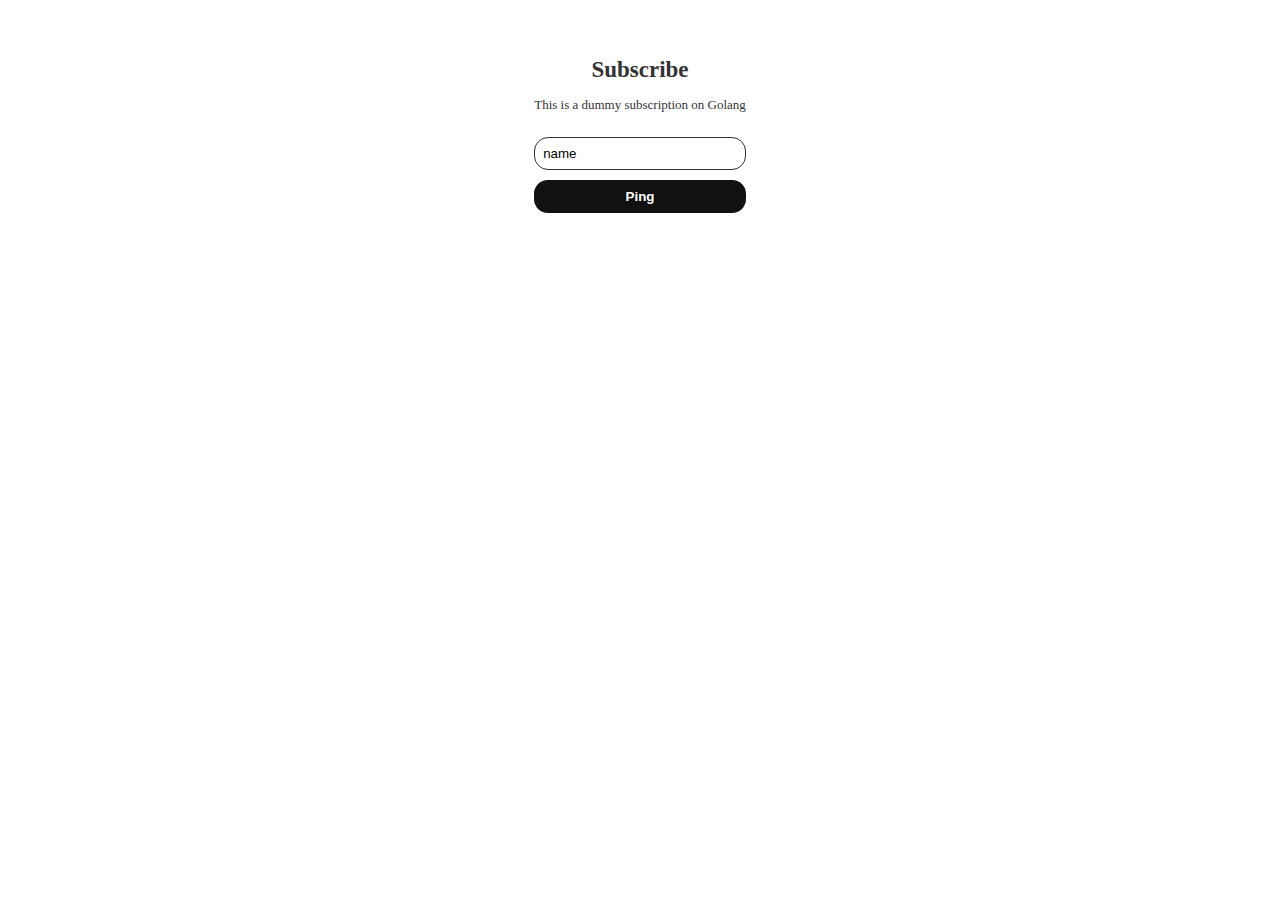
<file: static/form.html>
<!DOCTYPE html>
<html lang="en">
<head>
    <meta charset="UTF-8">
    <meta http-equiv="X-UA-Compatible" content="IE=edge">
    <meta name="viewport" content="width=device-width, initial-scale=1.0">
    <link rel="stylesheet" href="style.css">
    <title>Form</title>
</head>
<body>

    <div class="card">
        <form method="POST" action="/submit">
            <span class="card__title">Subscribe</span>
            <p class="card__content">This is a dummy subscription on Golang
            </p>
            <div class="card__form">
                <input placeholder="Your name" value="name" type="text">
                <button class="sign-up"> Ping </button>
            
            </div>
        </form>
        
    </div>
    
</body>
</html>
</file>
<file: static/style.css>
.card {
    width: 240px;
    height: 254px;
    padding: 0 15px;
    text-align: center;
    display: flex;
    align-items: center;
    justify-content: center;
    flex-direction: column;
    gap: 12px;
    background: #fff;
    border-radius: 20px;
    margin: 0 auto;
  }
  
  .card > * {
    margin: 0;
  }
  
  .card__title {
    font-size: 23px;
    font-weight: 900;
    color: #333;
  }
  
  .card__content {
    font-size: 13px;
    line-height: 18px;
    color: #333;
  }
  
  .card__form {
    display: flex;
    flex-direction: column;
    gap: 10px;
  }
  
  .card__form input {
    margin-top: 10px;
    outline: 0;
    background: rgb(255, 255, 255);
    box-shadow: transparent 0px 0px 0px 1px inset;
    padding: 0.6em;
    border-radius: 14px;
    border: 1px solid #333;
    color: black;
  }
  
  .card__form button {
    border: 0;
    background: #111;
    color: #fff;
    padding: 0.68em;
    border-radius: 14px;
    font-weight: bold;
  }
  
  .sign-up:hover {
    opacity: 0.8;
  }
</file>
